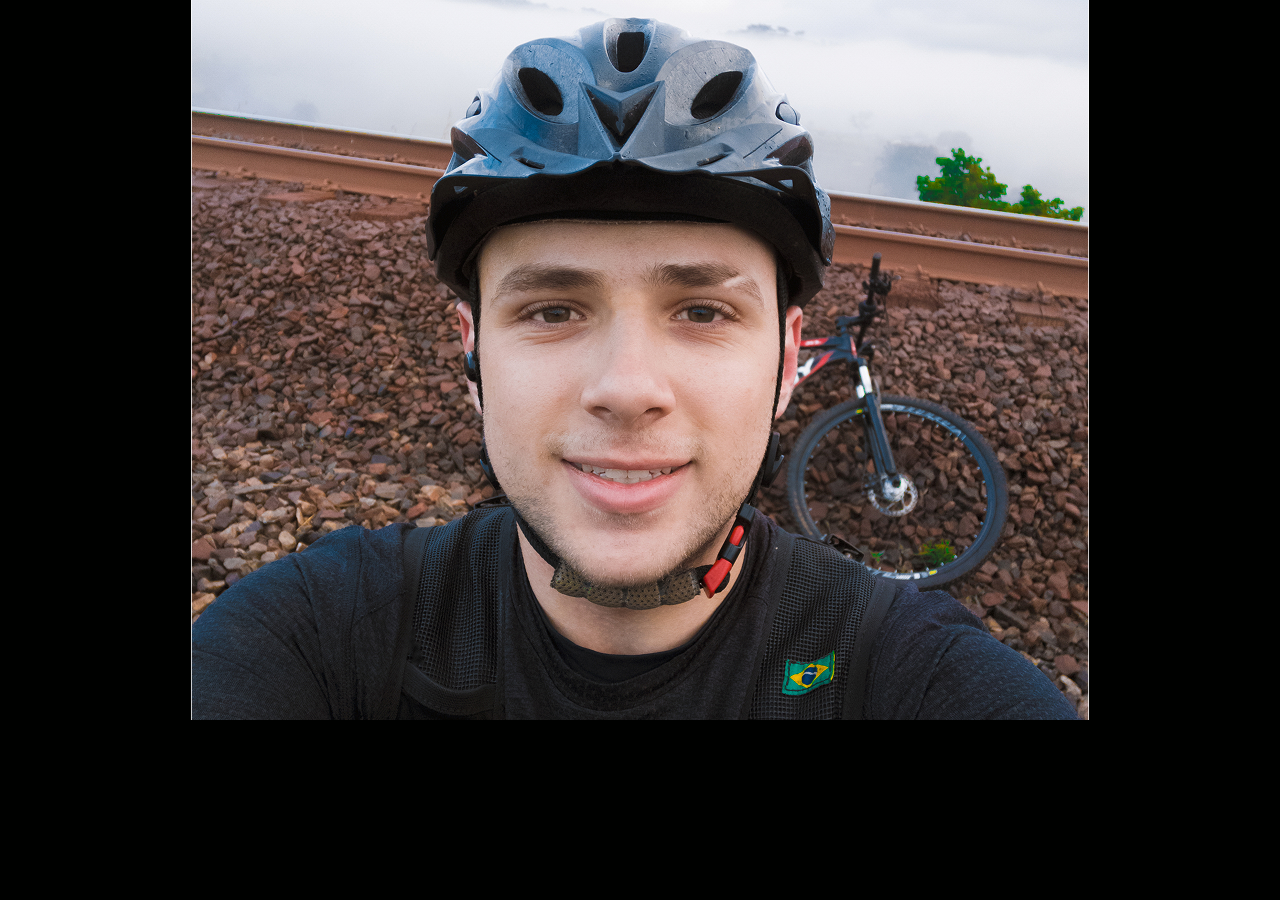
<file: index.html>
<!DOCTYPE html>
<html lang="pt-br">
<head>
    <!--Meta-->
    <meta charset="UTF-8">
    <meta name="viewport" content="width=device-width, initial-scale=1.0">
    <!--Fonte-->
    <link rel="preconnect" href="https://fonts.googleapis.com">
    <link rel="preconnect" href="https://fonts.gstatic.com" crossorigin>
    <link href="https://fonts.googleapis.com/css2?family=Inter:ital,opsz,wght@0,14..32,100..900;1,14..32,100..900&display=swap" rel="stylesheet">
    <!--CSS-->
    <link rel="stylesheet" href="assets/css/config.css">
    <link rel="stylesheet" href="assets/css/style.css">
    <!--Título-->
    <title>Bio Links | @alcamarano</title>
</head>
<body>
    <header class="full__header">
        <figure>
            <img src="assets/image/alcamarano-desktop.jpg" alt="Pessoa sorridente usando capacete de ciclismo preto e camisa com bandeira do Brasil no ombro, em frente a uma bicicleta sobre cascalho avermelhado ao lado de trilhos de trem, com paisagem ao fundo coberta por névoa.">
        </figure>
    </header>
    <main class="full__main">

    </main>
    <footer class="full__footer">

    </footer>
</body>
</html>
</file>
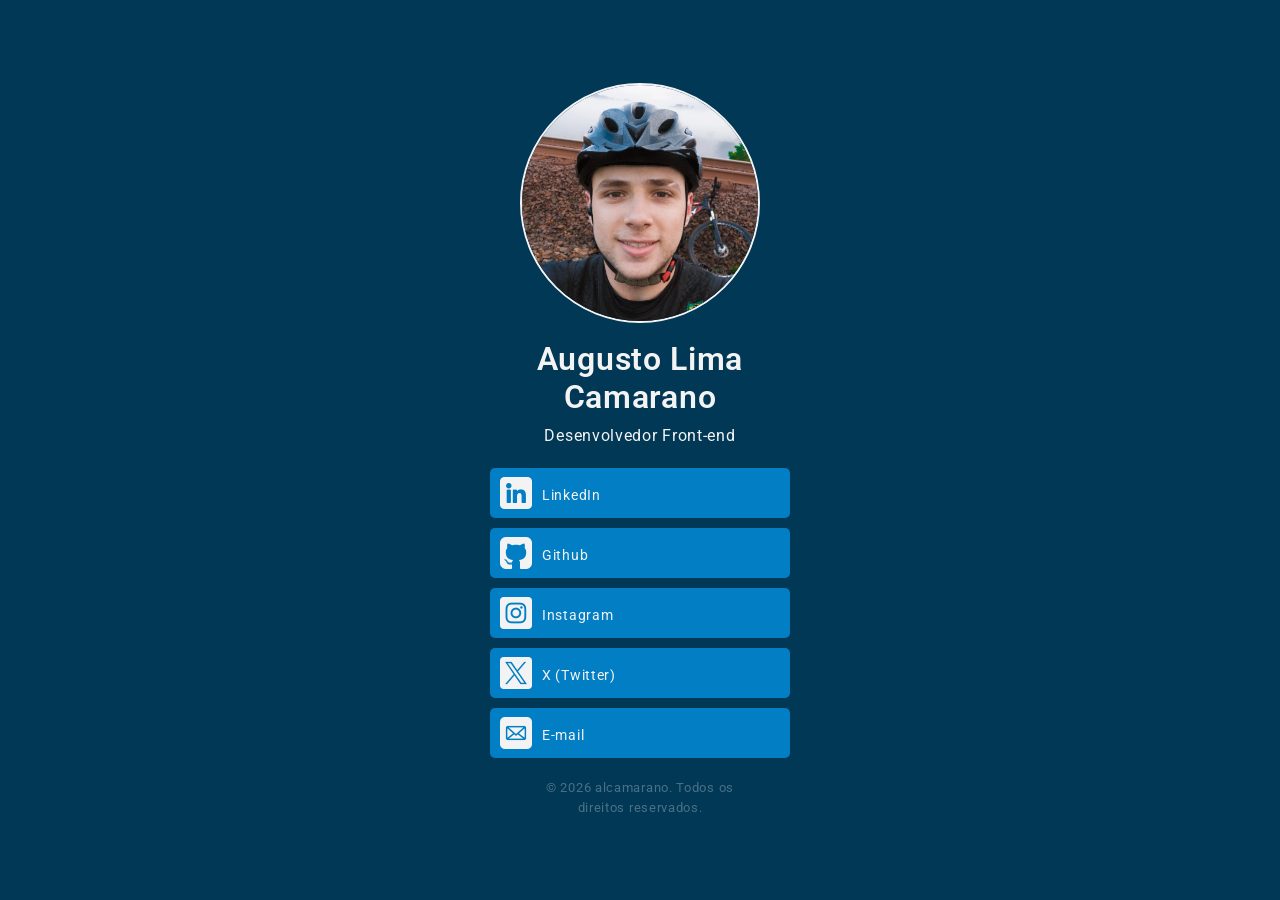
<file: src/index.html>
<!DOCTYPE html>
<html lang="pt-br">
<head>
    <!--Metadados-->
    <meta charset="UTF-8">
    <meta name="viewport" content="width=device-width, initial-scale=1.0">
    <meta name="description" content="Olá, sou Augusto Lima Camarano, desenvolvedor front-end apaixonado por tecnologia e inovação. Reuni neste espaço minhas redes sociais e meios de contato para facilitar nossa conexão.">
    <meta name="keywords" content="desenvolvedor, desenvolvedor web, desenvolvedor front-end, web developer, dev, developer, front-end, html, css, js, git, github, linkedin, instagram, x, twitter, e-mail, contato, contact">
    <meta name="author" content="Augusto Lima Camarano | @alcamarano">
    <!--Fonte-->
    <link rel="preconnect" href="https://fonts.googleapis.com">
    <link rel="preconnect" href="https://fonts.gstatic.com" crossorigin>
    <link href="https://fonts.googleapis.com/css2?family=Roboto:ital,wght@0,100..900;1,100..900&display=swap" rel="stylesheet">
    <!--Fav Icon-->
    <link rel="apple-touch-icon" sizes="180x180" href="assets/fav-icons/apple-touch-icon.png">
    <link rel="icon" type="image/png" sizes="32x32" href="assets/fav-icons/favicon-32x32.png">
    <link rel="icon" type="image/png" sizes="16x16" href="assets/fav-icons/favicon-16x16.png">
    <link rel="manifest" href="site.webmanifest">
    <!--CSS-->
    <link rel="stylesheet" href="css/reset.css">
    <link rel="stylesheet" href="css/style.css">
    <!--Título-->
    <title>Bio Links</title>
</head>
    <body class="flex">
        <!--Cabeçalho-->
        <header class="header flex">
            <figure class="header__figure">
                <img src="assets/images/alcamarano.webp" alt="Ciclista com capacete preto e camisa com bandeira do Brasil no ombro tira selfie ao lado de bicicleta em trilha rochosa próxima a trilhos de trem, com paisagem montanhosa encoberta pela neblina ao fundo">
            </figure>
            <h1>Augusto Lima Camarano</h1>
            <h2>Desenvolvedor Front-end</h2>
        </header>
        <!--Principal-->
        <main class="main">
            <ul class="main__list flex">
                <li>
                    <a href="https://www.linkedin.com/in/alcamarano/" target="_blank" title="Conheça o meu perfil no LinkedIn">
                        <img src="assets/icons/linkedin.png" alt="Logo do LinkedIn"><p>LinkedIn</p>
                    </a>
                </li>
                <li>
                    <a href="https://github.com/alcamarano" target="_blank" title="Conheça o meu perfil no Github">
                        <img src="assets/icons/github.png" alt="Logo do Github"><p>Github</p>
                    </a>
                </li>
                <li>
                    <a href="https://www.instagram.com/alcamarano/" target="_blank" title="Conheça o meu perfil no Instagram">
                        <img src="assets/icons/instagram.png" alt="Logo do Instagram"><p>Instagram</p>
                    </a>
                </li>
                <li>
                    <a href="https://x.com/alcamarano" target="_blank" title="Conheça o meu perfil no X (Twitter)">
                        <img src="assets/icons/twitter.png" alt="Logo do X (antigo Twitter)"><p>X (Twitter)</p>
                    </a>
                </li>
                <li>
                    <a href="mailto:contatocamarano@gmail.com" title="Entre em contato pelo e-mail">
                        <img src="assets/icons/e-mail.png" alt="Logo de uma caixa de e-mail (envelope)"><p>E-mail</p>
                    </a>
                </li>
            </ul>
        </main>
        <!--Rodapé-->
        <footer class="footer">
            <p>&copy; <span id="spanYear"></span> alcamarano. Todos os direitos reservados.</p>
        </footer>
        <!--Javascript-->
        <script src="js/main.js"></script>
    </body>
</html>
</file>
<file: assets/css/config.css>
* {
    margin: 0;
    padding: 0;
    border: 0;
    box-sizing: border-box;
    user-select: none;
}

:root {
    --color-background-body: #000100;
    --color-background-primary: #1D1D1D;
    --color-text: #F3F3F3;
}

html {
    scroll-behavior: smooth;
    font-family: "Inter", sans-serif;
}

body {
    background-color: var(--color-background-body);
}
</file>
<file: assets/css/style.css>
/*Cabeçalho*/
.full__header {
    width: 100%;
    height: 100%;
    display: flex;
    align-items: center;
    justify-content: center;
    flex-direction: column;
}

.header__fig-cover, .header__fig-cover-img {
    width: 100%;
    height: 250px;
}

.header__fig-cover-img {
    object-fit: cover;
}

.header__div-content {
    width: 550px;
    display: flex;
    align-items: center;
    justify-content: center;
    flex-direction: column;
    gap: 20px;
    margin-top: -125px;
    text-align: center;
    margin-bottom: 40px;
}

.header__div-content-fig, .header__div-content-fig-img {
    width: 260px;
    height: 260px;
}

.header__div-content-fig-img {
    border-radius: 50%;
    border: 10px solid #000100;
}

.header__div-content-title {
    font-size: 3.2rem;
    line-height: 35px;
}

.header__div-content-subtitle {
    font-size: 1.6rem;
    line-height: 25px;
}
/*Principal*/
.full__main, .main__section {
    width: 100%;
    height: 100%;
    display: flex;
    align-items: center;
    justify-content: center
}

.main__section-list {
    width: 400px;
    display: flex;
    align-items: center;
    justify-content: center;
    flex-direction: column;
    gap: 20px;
}

.main__section-list-item {
    width: 400px;
    height: 50px;
    border-radius: 5px;
    background-color: var(--color-bg-button);
}

.main__section-list-item-anchor {
    width: 100%;
    height: 100%;
    font-size: 1.8rem;
    color: var(--color-text);
    display: flex;
    align-items: center;
    justify-content: start;
    gap: 10px;
    padding: 0px 20px;
}
/*Rodapé*/
.full__footer {
    width: 100%;
    height: 100%;
    display: flex;
    align-items: center;
    justify-content: center;
    margin: 40px 0px;
}

.footer__p-copy {
    width: 200px;
    font-size: 1.2rem;
    text-align: center;
}
/*Responsive*/
@media screen and (max-width: 670px) {
    .header__div-content {
        width: 460px;
    }
}

@media screen and (max-width: 550px) {
    .header__div-content {
        width: 380px;
    }
    .main__section-list, .main__section-list-item {
        width: 380px;
    }
}

@media screen and (max-width: 460px) {
    .header__div-content {
        width: 360px;
    }
    .main__section-list, .main__section-list-item {
        width: 360px;
    }
}

@media screen and (max-width: 430px) {
    .header__div-content {
        width: 330px;
    }
    .main__section-list, .main__section-list-item {
        width: 330px;
    }
}

@media screen and (max-width: 390px) {
    .header__div-content {
        width: 300px;
    }
    .main__section-list, .main__section-list-item {
        width: 300px;
    }
}

@media screen and (max-width: 360px) {
    .header__div-content {
        width: 270px;
    }
    .main__section-list, .main__section-list-item {
        width: 270px;
    }
}
</file>
<file: src/css/style.css>
/*Variáveis*/
    :root {
        --color-white: #F3F3F3;
        --color-blue: #027EC4;
        --color-blue-bg-body: #003856;
    }

/*Display flex para os elementos*/
    .flex {
        display: flex;
        flex-direction: column;
        justify-content: center;
        align-items: center;
    }

/*Corpo*/
    body {
        width: 100vw;
        height: 100vh;
        gap: 20px;
        background-color: var(--color-blue-bg-body);
        color: var(--color-white);
        letter-spacing: .7px;
    }

/*Cabeçalho, principal e rodapé*/
    .header, .main, .footer {
        width: 300px;
        text-align: center;
    }

/*Cabeçalho*/
    .header__figure img {
        width: 240px;
        border-radius: 50%;
        margin-bottom: 10px;
        border: 2px solid var(--color-white);
    }

    .header h1 {
        font-size: 2rem;
        font-weight: 600;
        line-height: 38px;
    }

    .header h2 {
        margin-top: 8px;
        font-size: 1rem;
        font-weight: 400;
    }

/*Principal*/
    .main__list {
        gap: 10px;
    }

    .main__list li {
        width: 100%;
        height: 50px;
        background-color: var(--color-blue);
        border-radius: 5px;
    }

    .main__list a {
        width: 100%;
        height: 100%;
        padding: 10px;
        display: flex;
        align-items: center;
        gap: 10px;
        font-size: .89rem;
        color: var(--color-white);
    }

    .main__list p {
        margin-top: 4px;
    }

/*Rodapé*/
    .footer p {
        font-size: .8rem;
        opacity: .3;
        text-align: center;
    }

/*Responsividade - máximo de 350px de largura*/
    @media screen and (max-width: 350px) {
        .header, .main, .footer {
            width: 250px;
        }
    }
</file>
